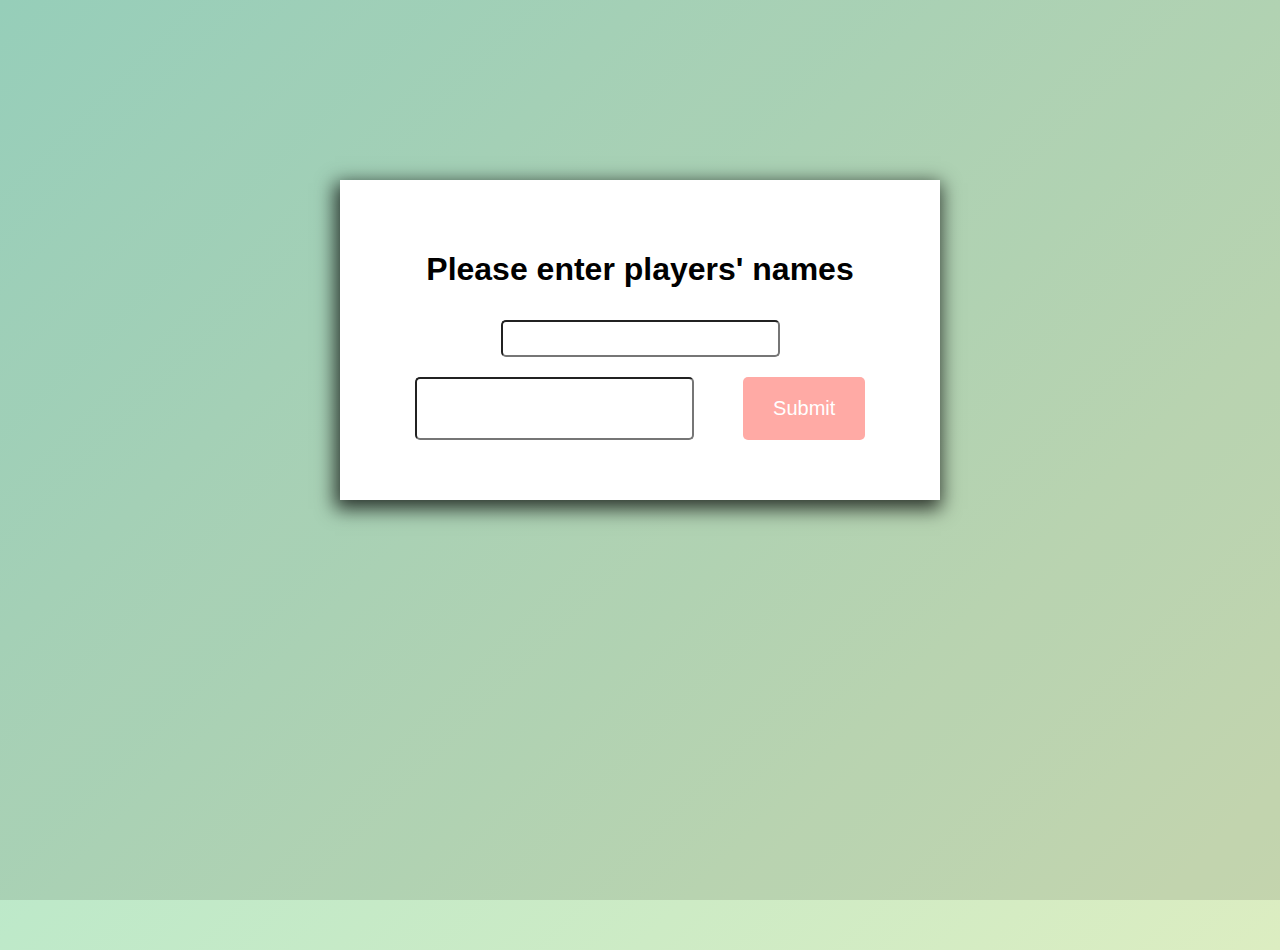
<file: dice-game/index.html>
<html>
    <head>
        <link rel="stylesheet" href="index.css">
        <meta charset="UTF-8">
        <meta name="viewport" content="width=device-width, initial-scale=1.0">
    </head>
    <body>
        <div id="overlay">
            <div id="modal">
                <h1>Please enter players' names</h2>
                <form>
                    <input id="player1-name-el">
                    <input id="player2-name-el">
                    <button id="submit-modal">Submit</button>
                </form>
            </div>
        </div>
        <div class="container">
            <h1 id="message">Player 1 Turn</h1>
            <div class="players">
                <div id="player1">
                    <h1>Score: 
                        <span id="player1Scoreboard">0</span>
                    </h1>
                    <div id="player1Dice" class="dice active">-</div>
                </div>
                <div id="player2">
                    <h1>Score: 
                        <span id="player2Scoreboard">0</span>
                    </h1>
                    <div id="player2Dice" class="dice">-</div>
                </div>
            </div>

            <button id="rollBtn">Roll Dice 🎲</button>
            <button id="resetBtn">Reset Game 🔁</button>
        </div>
        <script src="index.js"></script>
    </body>
</html>
</file>
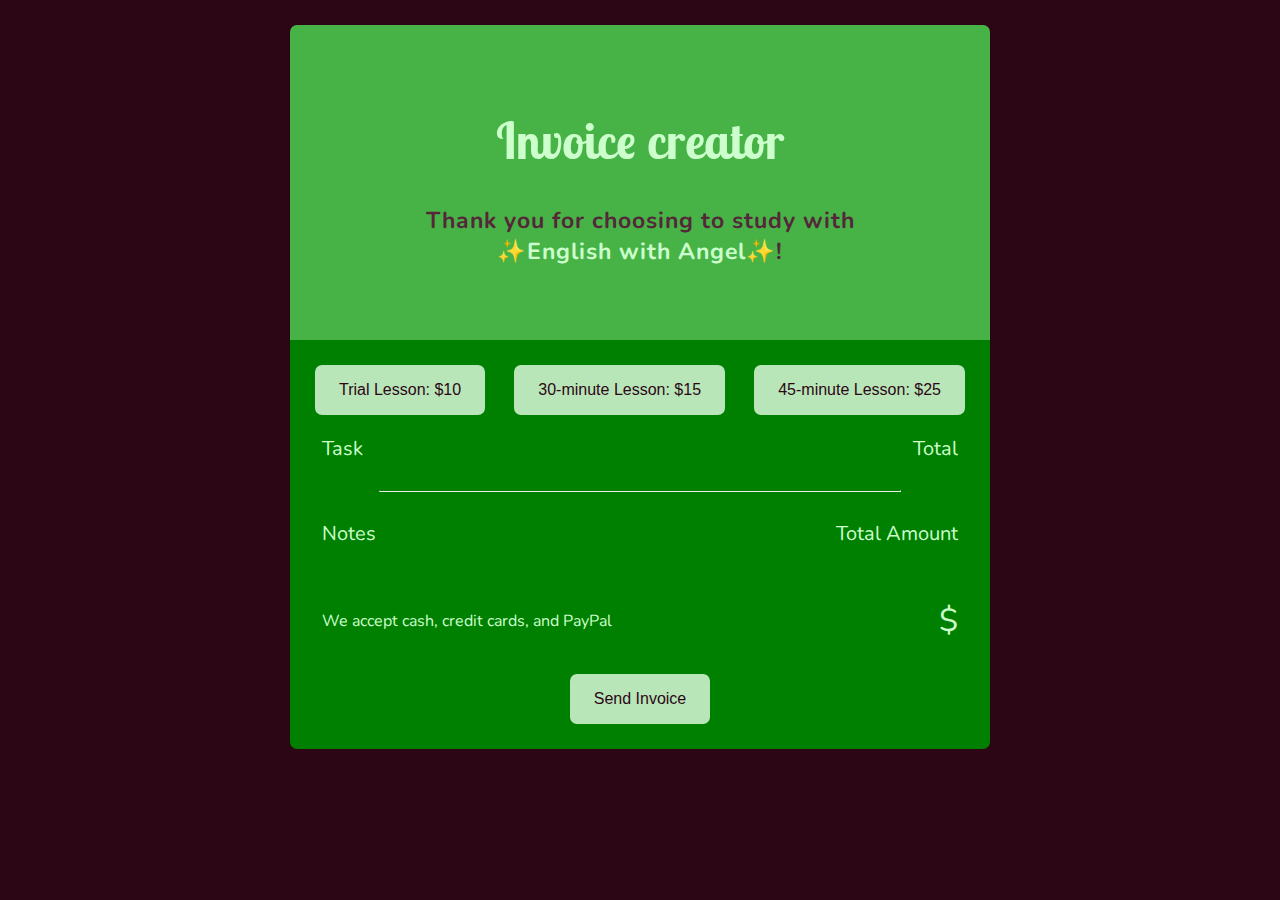
<file: invoice-gen-solo-project/index.html>
<!DOCTYPE html>
<html lang="en">
    <head>
        <title>Invoice Generator</title>
        <meta name="viewport" content="width=device-width, initial-scale=1">
        <link rel="stylesheet" href="index.css">
        <link rel="preconnect" href="https://fonts.googleapis.com">
        <link rel="preconnect" href="https://fonts.gstatic.com" crossorigin>
        <link href="https://fonts.googleapis.com/css2?family=Lobster+Two:wght@700&family=Nunito&display=swap" rel="stylesheet">
    </head>
    <body>
        <div class="content">
            <header>
                <h1>Invoice creator</h1>
                <p>Thank you for choosing to study with <br>✨<span class="callout-text"><span class="animation2">English with Angel</span></span>✨!</p>
            </header>
            <main>
                <div class="btn-container">
                    <button id="trial-btn">Trial Lesson: $10</button>
                    <button id="thirty-btn">30-minute Lesson: $15</button>
                    <button id="forty-five-btn">45-minute Lesson: $25</button>
                </div>

                <div class="key-line">
                    <p class="left-align small-note">Task</p>
                    <p class="right-align small-note">Total</p>
                </div>
                <div class="list-container">
                    <ol id="item-list">
                    </ol>
                    <ol id="price-list">
                    </ol>
                </div>
                <hr>
                <div class="key-line">
                    <p class="left-align small-note">Notes</p>
                    <p class="right-align small-note">Total Amount</p>
                </div>
                <div class="bottom-items">
                    <p class="left-align small-note">We accept cash, credit cards, and PayPal</p>
                    <p id="total-el" class="right-align small-note">$</p>
                </div>
                <button id="send-btn">Send Invoice</button>
            </main>
        </div> <!-- End content -->
        <script src="index.js"></script>
    </body>
</html>
</file>
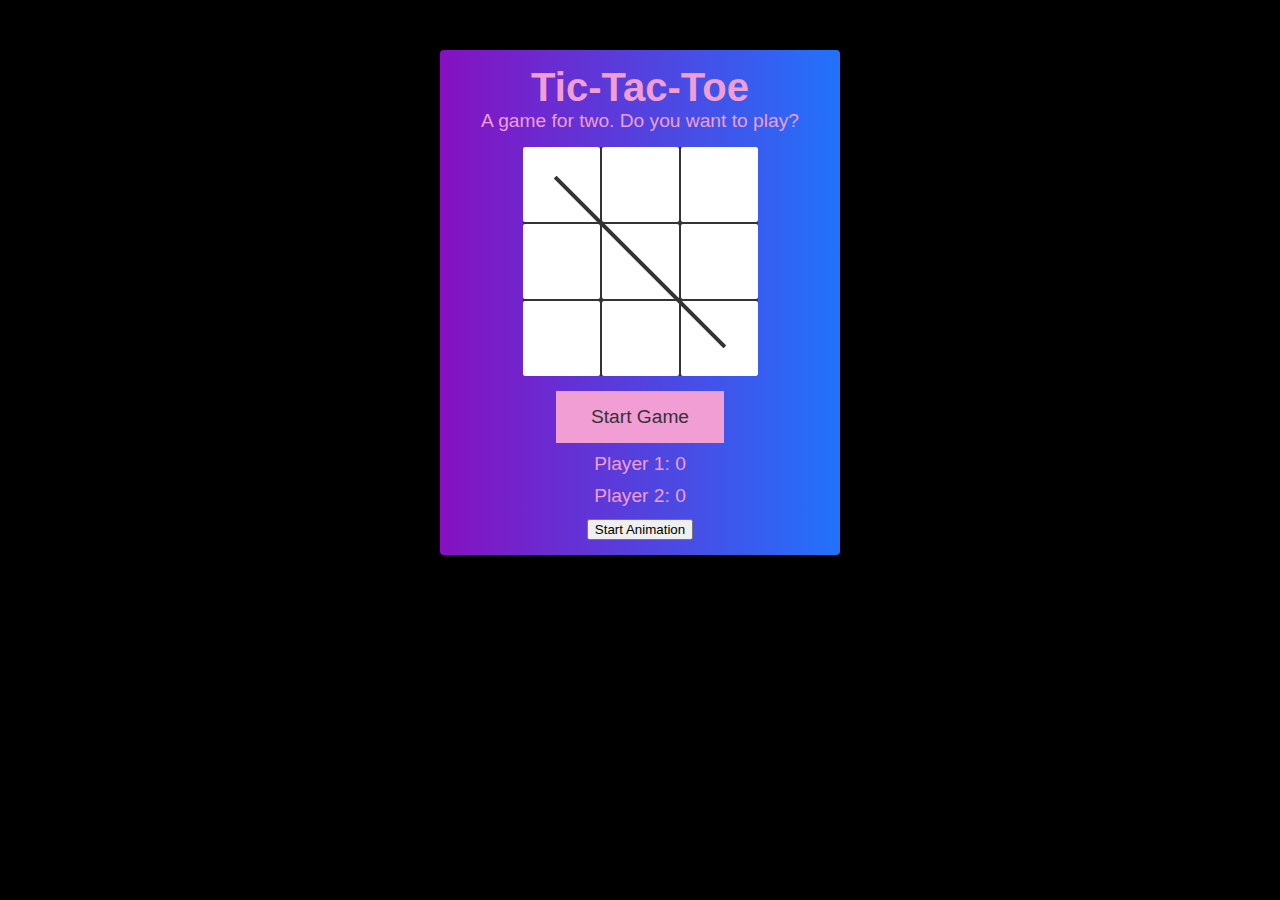
<file: tic-tac-toe/index.html>
<!DOCTYPE html>
<html>
    <head>
        <meta charset="utf-8">
        <meta name="viewport" content="width=device-width, initial-scale=1.0">
        <title>Tic-Tac-Toe</title>
        <link rel="preconnect" href="https://fonts.googleapis.com">
        <link rel="preconnect" href="https://fonts.gstatic.com" crossorigin>
        <link href="https://fonts.googleapis.com/css2?family=Architects+Daughter&display=swap" rel="stylesheet">
        <link rel="stylesheet" href="style.css">
    </head>
    <body>
        <div class="overlay">
            <div class="modal">
                <h2 id="modal-h2">Who is playing?</h2>
                <form>
                    <div class="flex-row">
                        <button id="human-vs-human" class="vs-btn btn" type="button">Two humans</button>
                        <button id="human-vs-computer" class="vs-btn btn" type="button">Human vs. computer</button>
                    </div>
                    <div class="flex-row">
                        <div class="p-2 text-center player-name-input">
                            <label for="player1" id="player1-label">Player 1</label>
                            <input type="text" class="w-full" id="player1-input" name="player1">
                        </div>
                        <div class="p-2 text-center player-name-input">
                            <label for="player2" id="player2-label">Player 2</label>
                            <input type="text" class="w-full" id="player2-input" name="player2">
                        </div>
                    </div> <!-- End flex-row -->

                    <div class="text-center">
                        <button id="name-submit" class="btn">Let's go!</button>
                    </div>
                </form>                
            </div> <!-- End modal -->
        </div> <!-- End overlay -->

        <header>
            <div class="container">
                <h1>Tic-Tac-Toe</h1>
                <div id="message">A game for two. Do you want to play?</div>
            </div>
        </header>

        <main>
            <div class="container">
                <div id="board">
                    <div class="buttons">
                        <div class="gameGrid">
                            <div class="line r45 extended"></div>
                        </div>
                        <button id="0" class="square"> </button>
                        <button id="1" class="square"> </button>
                        <button id="2" class="square"> </button>
                        <button id="3" class="square"> </button>
                        <button id="4" class="square"> </button>
                        <button id="5" class="square"> </button>
                        <button id="6" class="square"> </button>
                        <button id="7" class="square"> </button>
                        <button id="8" class="square"> </button>
                    </div> <!-- End buttons -->
                </div> <!-- End board -->
                <button id="new-game" class="btn">Start Game</button>
                <button id="reset" class="btn">Play Again</button>
                <div id="scoreboard">
                    <p class="scoreboard-player">
                        <span class="name" id="player1Name">Player 1</span>: <span class="score" id="player1Score">0</span>
                    </p>
                    <p class="scoreboard-player">
                        <span class="name" id="player2Name">Player 2</span>: <span class="score" id="player2Score">0</span>
                    </p>
                </div>
                <button id="testBtn">Start Animation</button>
            </div> <!-- End container -->
        </main>
        <script src="index.js"></script>
    </body>
</html>
</file>
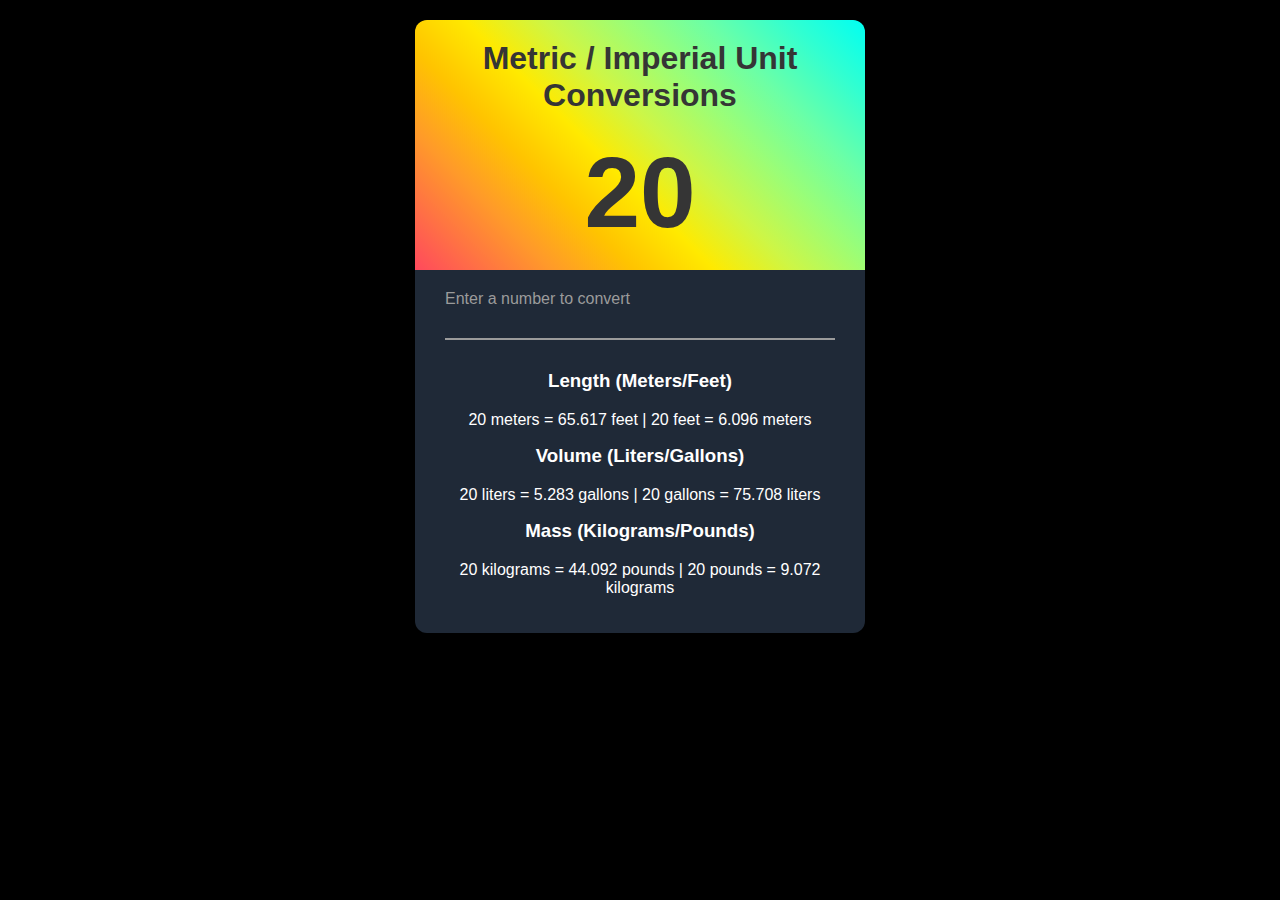
<file: unit-converter-solo-project/index.html>
<!DOCTYPE html>
<html>
    <head>
        <link rel="stylesheet" href="index.css">
        <title>Metric / Imperial Unit Converter</title>
        <meta name="viewport" content="width=device-width, initial-scale=1.0">
    </head>
    <body>
        <div class="container">
            <header>
                <h1>Metric / Imperial Unit Conversions</h1>
                <p id="base-num">20</p>
                <div class="input-area">
                    <div class="form__group">
                        <input type="input" class="form__field" id="num-input" name="num-input" onKeyPress="numInputKeyPress()" onKeyUp="numInputKeyPress()">
                        <label for="num-input" class="form__label">Enter a number to convert</label>
                    </div>
                </div>
            </header>
            <main class="results">
                <h3>Length (Meters/Feet)</h3>
                <p id="len-results"></p>
                <h3>Volume (Liters/Gallons)</h3>
                <p id="vol-results"></p>
                <h3>Mass (Kilograms/Pounds)</h3>
                <p id="mass-results"></p>
            </main>
        </div>
        <script src="index.js"></script>
    </body>
</html>
</file>
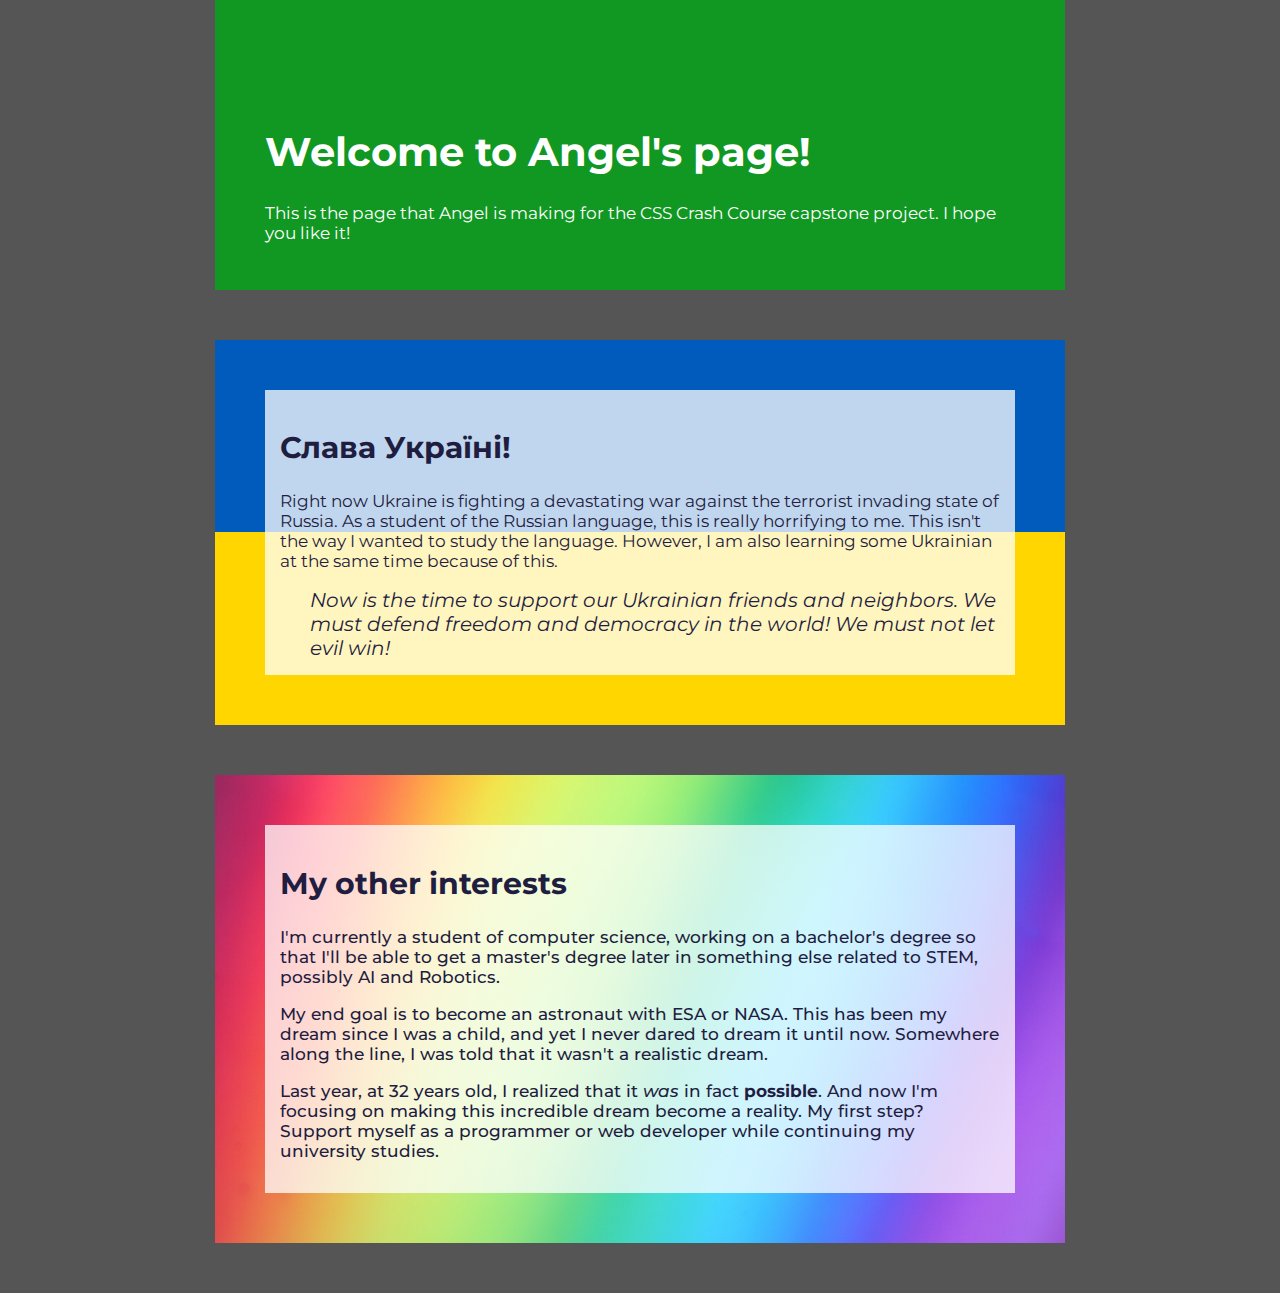
<file: angel/angel.html>
<!DOCTYPE html> 
<head>
    <title>Angel's page</title>
    <link href="angel.css" rel="stylesheet">
    <link rel="preconnect" href="https://fonts.googleapis.com">
    <link rel="preconnect" href="https://fonts.gstatic.com" crossorigin>
    <link href="https://fonts.googleapis.com/css2?family=Montserrat:ital,wght@0,400;0,800;1,700&display=swap" rel="stylesheet">   
</head>
<body>
    <header>
        <h1>Welcome to Angel's page!</h1>
        <p>This is the page that Angel is making for the CSS Crash Course capstone project. I hope you like it!</p>
    </header>
    <section class="slava-ukraini">
        <div class="white-bkgnd">
            <h2>Слава Україні!</h2>
            <p>Right now Ukraine is fighting a devastating war against the terrorist invading state of Russia. As a student of the Russian language, this is really horrifying to me. This isn't the way I wanted to study the language. However, I am also learning some Ukrainian at the same time because of this.</p>
            <div class="called-out">
                Now is the time to support our Ukrainian friends and neighbors. We must defend freedom and democracy in the world! We must not let evil win!
            </div>
        </div>
    </section>
    
    <section class="interests">
        <div class="white-bkgnd">
            <h2>My other interests</h2>
            <p>I'm currently a student of computer science, working on a bachelor's degree so that I'll be able to get a master's degree later in something else related to STEM, possibly AI and Robotics.</p>
            <p>My end goal is to become an astronaut with ESA or NASA. This has been my dream since I was a child, and yet I never dared to dream it until now. Somewhere along the line, I was told that it wasn't a realistic dream.</p>
            <p>Last year, at 32 years old, I realized that it <em>was</em> in fact <strong>possible</strong>. And now I'm focusing on making this incredible dream become a reality. My first step? Support myself as a programmer or web developer while continuing my university studies.</p>
        </div>
    </section>
</body>
</file>
<file: dice-game/index.css>
html, body { 
    --color-1: #a8e6cf;
    --color-2: #dcedc1; 
    --color-3: #ffd3b6; 
    --color-4: #ffaaa5; 
    --color-5: #ff8b94;
    margin: 0;
    padding: 0;
}

body {
    padding-top: 50px;
    background-image: linear-gradient(135deg, var(--color-1) , var(--color-2));
    font-family: 'Roboto', sans-serif;
    height: 100vh;
    color: black;
}

#overlay {
    display: block;
    width: 100%;
    height: 100%;
    position: absolute;
    top: 0;
    left: 0;
    bottom: 0;
    right: 0;
    background-color: rgba(0, 0, 0, 0.1);
}

#modal {
  max-width: 500px;
  padding: 20px;
  position: relative;
  top: 20%;
  text-align: center;
  margin: 0 auto;
  background-color: white;
  box-shadow: -2px 6px 18px 3px rgba(0,0,0,0.75);
  padding: 50px;
}

form {
    display: flex;
    flex-wrap: wrap;
    margin: 0 auto;
    justify-content: space-around
}

input{
    margin: 10px;
    font-size: 20px;
    border-radius: 5px;
    text-align: center;
    padding: 5px;
    width: min-content;
}

#submit-modal {
    margin: 10px;
    background-color: var(--color-4);
}

.container {
    display: none;
    width: 70%;
    max-width: 400px;
    text-align: center;
    margin: 0 auto;
    background-color: white;
    box-shadow: -2px 6px 18px 3px rgba(0,0,0,0.75);
    padding: 50px;
}

.players {
    width: 100%;
    display: flex;
    justify-content: space-around;
}

.dice {
    border-radius: 10px;
    width: 100px;
    height: 100px;
    background-color: var(--color-3);
    margin: 0 auto;
    font-size: 80px;
    display: block;
    align-items: center;
    justify-content: center;
}

button {
    color: #fff;
    padding: 20px 30px;
    font-size: 20px;
    margin: 40px auto;
    border: none;
    border-radius: 5px;
    cursor: pointer;
}

#rollBtn {
    background-color: var(--color-5);
}

#resetBtn {
    background-color: var(--color-4);
    display: none;
}

.active {
    box-shadow: -2px 6px 18px 3px rgba(0,0,0,0.75);
}
</file>
<file: tic-tac-toe/style.css>
:root {
    --shadow-color: 0deg 0% 38%;
    --shadow-elevation-medium: 0.5px 0.6px 1.1px hsl(var(--shadow-color) / 0.18),
    2.4px 2.9px 5.1px -0.3px hsl(var(--shadow-color) / 0.33),
    5.4px 6.4px 11.4px -0.6px hsl(var(--shadow-color) / 0.48),
    11.7px 14px 24.8px -0.9px hsl(var(--shadow-color) / 0.63);
}

html {
    box-sizing: border-box;
}   

*,
*:before,
*:after {
    box-sizing: inherit;
}


/* Typography and Spacing */

html {
    margin: 0;
    padding: 0;
}

body {
    background-color: black;
    font-family: sans-serif;
    font-size: 1.2rem;
    margin: 0;
    padding: 0;
}

.container {
    background: linear-gradient(90deg, hsla(280, 84%, 41%, 1) 0%, hsla(218, 97%, 56%, 1) 100%);
    max-width: 400px;
    width: 85%;
    margin: 0 auto;
    padding: 15px;
    text-align: center;
    color: #f19ed4;
    border-radius: 4px;
}

header {
    margin-top: 50px;
}

header .container {
    margin-bottom: 0;
    padding-bottom: 0;
    border-bottom-left-radius: 0;
    border-bottom-right-radius: 0;
}

main .container {
    margin-top: 0;
    padding-top: 0;
    border-top-left-radius: 0;
    border-top-right-radius: 0;
}

h1 {
    font-size: 2.5rem;
    margin: 0;
    padding: 0;
    text-align: center;
}

.scoreboard-player {
    padding: 0;
    margin: 0;
    margin: 10px auto;
}


/* Modal Styles */

.overlay {
    display: none;
    flex-direction: column;
    align-items: center;
    position: absolute;
    background: rgba(255, 255, 255, 0.5);
    width: 100%;
    height: 100%;
    top: 0;
    left: 0;
}

.modal {
    position: relative;
    top: 20%;
    max-width: 350px;
    background: #333;
    color: #f19ed4;
    padding: 20px;
    border-radius: 4px;
    box-shadow: var(--shadow-elevation-medium);
    /* filter: drop-shadow(0 4px 3px rgb(0 0 0 / 0.07)) drop-shadow(0 2px 2px rgb(0 0 0 / 0.06)); */
}

.modal h2 {
    margin: 0 20px 20px;
    text-align: center;
}

.flex-row {
    display: flex;
    justify-content: center;
}

.player-name-input {
    display: none;
}

.w-full {
    width: 100%;
}

label {
    display: inline-block;
    margin: 4px;
}

input {
    border: none;
    border-radius: 2px;
    text-align: center;
    font-size: 1.2rem;
    padding: 5px;
}

.p-2 {
    padding: 5px;
}

.text-center {
    text-align: center;
}


/* Game Part Styles */

#board {
    padding: 15px 0;
}

.square {
    background: #fff;
    border: none;
    border-radius: 2px;
    color: #333;
    cursor: pointer;
    font-size: 3.3rem;
    font-family: 'Architects Daughter', cursive;
    margin: 0;
    padding: 10px;
    height: 75px;
    line-height: 0;
}

.buttons {
    display: grid;
    gap: 2px;
    grid-template-columns: repeat(3, 1fr);
    width: 235px;
    margin: 0 auto;
    background-color: #333;
    position: relative;
}

.btn {
    background-color: #f19ed4;
    color: #333;
    font-size: 1.2rem;
    cursor: pointer;
    margin: 0;
    padding: 15px 35px;
    border: none;
}

.btn:active {
    background-color: #f15bbd;
}

#reset {
    display: none;
}

.vs-btn {
    margin: 2px;
}

#name-submit {
    margin-top: 15px;
    padding: 10px 25px;
    display: none;
}

/* Line animation styles */
.gameGrid {
    position: absolute;
    top: 0;
    left: 0;
    width: 235px;
    height: 229px;
    align-items: center;
    justify-items: center;
}

.line {
    position: absolute;
    top: 50%;
    left: 50%;
    width: 200px;
    height: 4px;
    margin-top: -2px;
    margin-left: -100px;
    background-color: #333;
}

.opacityFull {
    opacity: 100%;
}

.scaleFull {
    transform: scaleX(100%)
}

.r45 {
    transform: rotate(45deg);
}

.r90 {
    transform: rotate(90deg);
    transform-origin: 50% 50%;
    transition: none;
}

.r135 {
    transform: rotate(135deg);
    transform-origin: 50% 50%;
    transition: none;
}

.r180 {
    transform: rotate(180deg);
    transform-origin: 50% 50%;
    transition: none;
}

.extended {
    width: 240px;
    margin-left: -120px;
}

.animateLine45 {
    animation: animateLine45 0.5s linear;
}

@keyframes animateLine45 {
    from {
        transform: rotate(45deg) scaleX(0);
    }

    to {
        transform: rotate(45deg) scaleX(100%);
    }
}
</file>
<file: unit-converter-solo-project/index.css>
html, body {
    margin: 0;
    padding: 0;
}

body {
    padding: 0;
    max-width: 500px;
    margin: 0 auto;
    font-family: sans-serif;
    background: #000;
}

.container {
    max-width: 500px;
    margin: 0 auto;
    padding: 0;
    width: 90%;
}

/* background */
header {
    background: linear-gradient(
        45deg,
        hsl(331deg 100% 53%) 0%,
        hsl(348deg 100% 62%) 10%,
        hsl(12deg 100% 64%) 20%,
        hsl(32deg 100% 58%) 30%,
        hsl(46deg 100% 50%) 40%,
        hsl(55deg 100% 50%) 50%,
        hsl(74deg 91% 62%) 60%,
        hsl(104deg 98% 73%) 70%,
        hsl(144deg 100% 71%) 80%,
        hsl(166deg 100% 60%) 90%,
        hsl(177deg 100% 50%) 100%
        );
        overflow: hidden;
        margin-top: 20px;
        margin-bottom: 0;
        padding: 0;
        border-top-left-radius: 12px;
        border-top-right-radius: 12px;
}

h1 {
    color: #353535;
    text-align: center;
    padding-top: 20px;
    padding-bottom: 0;
    margin-top: 0;
}

h3 {
    margin-top: 0;
}

#base-num {
    font-weight: 800;
    font-size: 100px;
    text-align: center;
    color: #353535;
    padding-bottom: 20px;
    padding-top: 0;
    margin: 0 auto;
}

main {
    background: #1F2937;
    color: #fff;
    text-align: center;
    margin: 0 auto 20px;
    padding: 20px;
    padding-top: 0;
    border-bottom-left-radius: 12px;
    border-bottom-right-radius: 12px;
}

.input-area {
    text-align: center;
    padding: 10px 30px 10px;
    margin: 0 auto;
    background: #1F2937;
}
input {
    display: block;
    margin: 0 auto 10px;
    text-align: center;
    width: 50px;
}
label {
    text-align: center;
    padding-top: 10px;
}

/* Beautiful form */

.form__group {
    position: relative;
    padding: 20px 0 10px;
    margin: 0 auto;
    width: 100%;
    text-align: center;
}
.form__field {
    font-family: inherit;
    width: 100%;
    border: 0;
    border-bottom: 2px solid #9b9b9b;
    outline: 0;
    font-size: 1.3rem;
    color: #fff;
    padding: 7px 0;
    background: transparent;
    transition: border-color 0.2s;
}
.form__field::placeholder {
    color: transparent;
}
.form__field:placeholder-shown ~ .form__label {
    font-size: 1.3rem;
    cursor: text;
    top: 20px;
}
.form__label {
    position: absolute;
    top: 0;
    display: block;
    transition: 0.2s;
    font-size: 1rem;
    color: #9b9b9b;
}
.form__field:focus {
    padding-bottom: 6px;
    font-weight: 700;
    border-width: 3px;
    border-image: linear-gradient(to right, #11998e, #38ef7d);
    border-image-slice: 1;
}
.form__field:focus ~ .form__label {
    position: absolute;
    top: 0;
    display: block;
    transition: 0.2s;
    font-size: 1rem;
    color: #11998e;
    font-weight: 700;
}
/* reset input */
.form__field:required, .form__field:invalid {
    box-shadow: none;
}
</file>
<file: angel/angel.css>
body {
    margin: 0;
    background: #555;
    color: #fff;
    font-family: 'Montserrat', sans-serif;
}

h1 {
    font-size: 40px;
    font-weight: bold;
}

h2 {
    font-size: 30px;
    font-weight: bold;
}

p {
    font-size: 17px;
}

header {
    background: #119822;
    width: 750px;
    margin: 0 auto;
    padding: 100px 50px 30px;
}

.slava-ukraini {
    background: linear-gradient(180deg, #005bbc 50%, #ffd600 50%);
    padding: 50px;
    margin-top: 50px;
    width: 750px;
    margin-left: auto;
    margin-right: auto;

}

.white-bkgnd {
    background: rgba(255, 255, 255, 0.75);
    color: #1f1d40;
    padding: 15px;
}

.called-out {
    font-size: 20px;
    font-style: oblique;
    margin-left: 1.5em;
}

.interests {
    width: 750px;
    margin: 50px auto;
    background-image: url("rainbow.jpg");
    /* background-image: url("https://imgur.com/vJm0etz.jpg"); */
    background-size: cover;
    padding: 50px;
    font-weight: 500;
    color: #343434;
}
</file>
<file: invoice-gen-solo-project/index.css>
* {
    --my-background-color: #2d0616;
    --my-header: #47B347;
    --my-main-text: #ccffcc;
    --my-main-background: #008000;
    --my-button-background: #B8E6B8;
}

/* Page reset */
html, body {
    margin: 0;
    padding: 0;
}

/* Button Reset */
button {
    display: inline-block;
    border: none;
    padding: 1rem 1.5rem;
    margin: 0;
    text-decoration: none;
    background: var(--my-button-background);
    color: var(--my-background-color);
    font-size: 1rem;
    cursor: pointer;
    text-align: center;
    transition: background 250ms ease-in-out, 
                transform 150ms ease;
    -webkit-appearance: none;
    -moz-appearance: none;
}
button:hover,
button:focus {
    background: var(--my-button-background);
}
button:focus {
    outline: 1px solid #fff;
    outline-offset: -4px;
}
button:active {
    transform: scale(0.99);
}

/* Main styles */
body {
    background: var(--my-background-color);
    color:var(--my-main-text);
    max-width: 700px;
    margin: 0 auto;
    text-align: center;
    font-family: 'Nunito', sans-serif;
}

header {
    border-top-left-radius: 7px;
    border-top-right-radius: 7px;
    background: var(--my-header);
    color: var(--my-main-text);
    padding: 50px 0;
    margin-top: 25px;
}

h1 {
    font-family: 'Lobster Two', cursive;
    font-size: 50px;
}

header p {
    color: #542739;
    font-weight: bold;
    letter-spacing: 1px;
    font-size: 23px;
}


.callout-text {
    color: var(--my-main-text);
    text-align: center;
    transition: color 1s;
}

.callout-text:hover {
    color: #72314A;
}

.animation2 {
    transition: font-style 1s;
}

.animation2:hover {
    font-style: italic; 
}

p {
    font-size: 20px;
}

main {
    padding: 25px;
    background-color: var(--my-main-background);
    border-bottom-left-radius: 7px;
    border-bottom-right-radius: 7px;
}

.btn-container {
    display: flex;
    justify-content: space-between;
}

button {
    border-radius: 7px;
}

.key-line {
    display: flex;
}

.list-container {
    display: flex;
    justify-content: space-between;
}

ol {
    list-style-type: none;
    margin: 0;
    padding: 0;
  }

li.left-align {
    width: 100%;
}

li.right-align {
    width: 100%;
}

.small-note {
    font-size: 20px;
}

.left-align {
    text-align: left;
    width: 50%;
    padding-left: 7px;
}

.right-align {
    text-align: right;
    width: 50%;
    padding-right: 7px;
}

hr {
    border-top: 1px solid var(--my-main-background);
    width: 80%;
}

.bottom-items {
    display: flex;
}

.bottom-items .left-align {
    font-size: 1em;
    align-self: center;
}

.bottom-items .right-align {
    font-size: 2em;
}

@media screen and (max-width: 750px) {
    body {
        max-width: 90%;
    }
    button {
        margin: 0 1px;
    }
    
}
</file>
